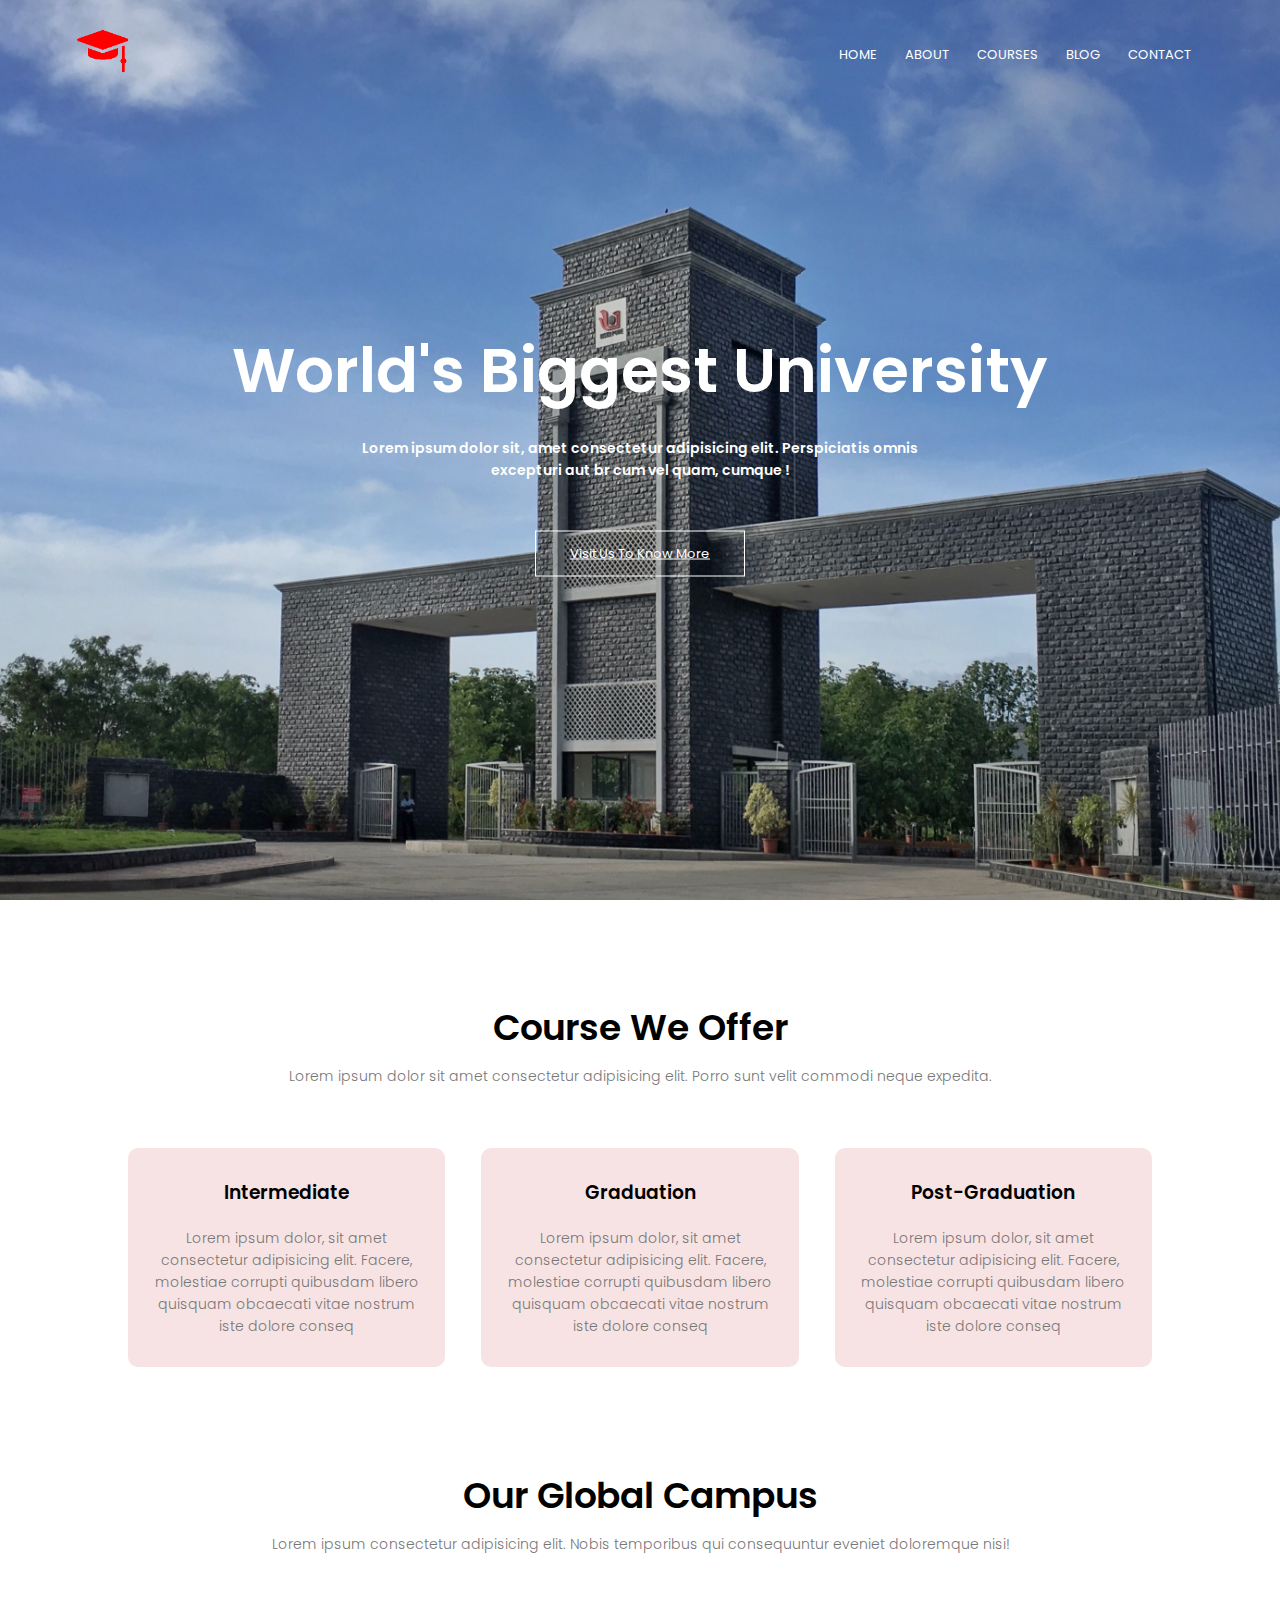
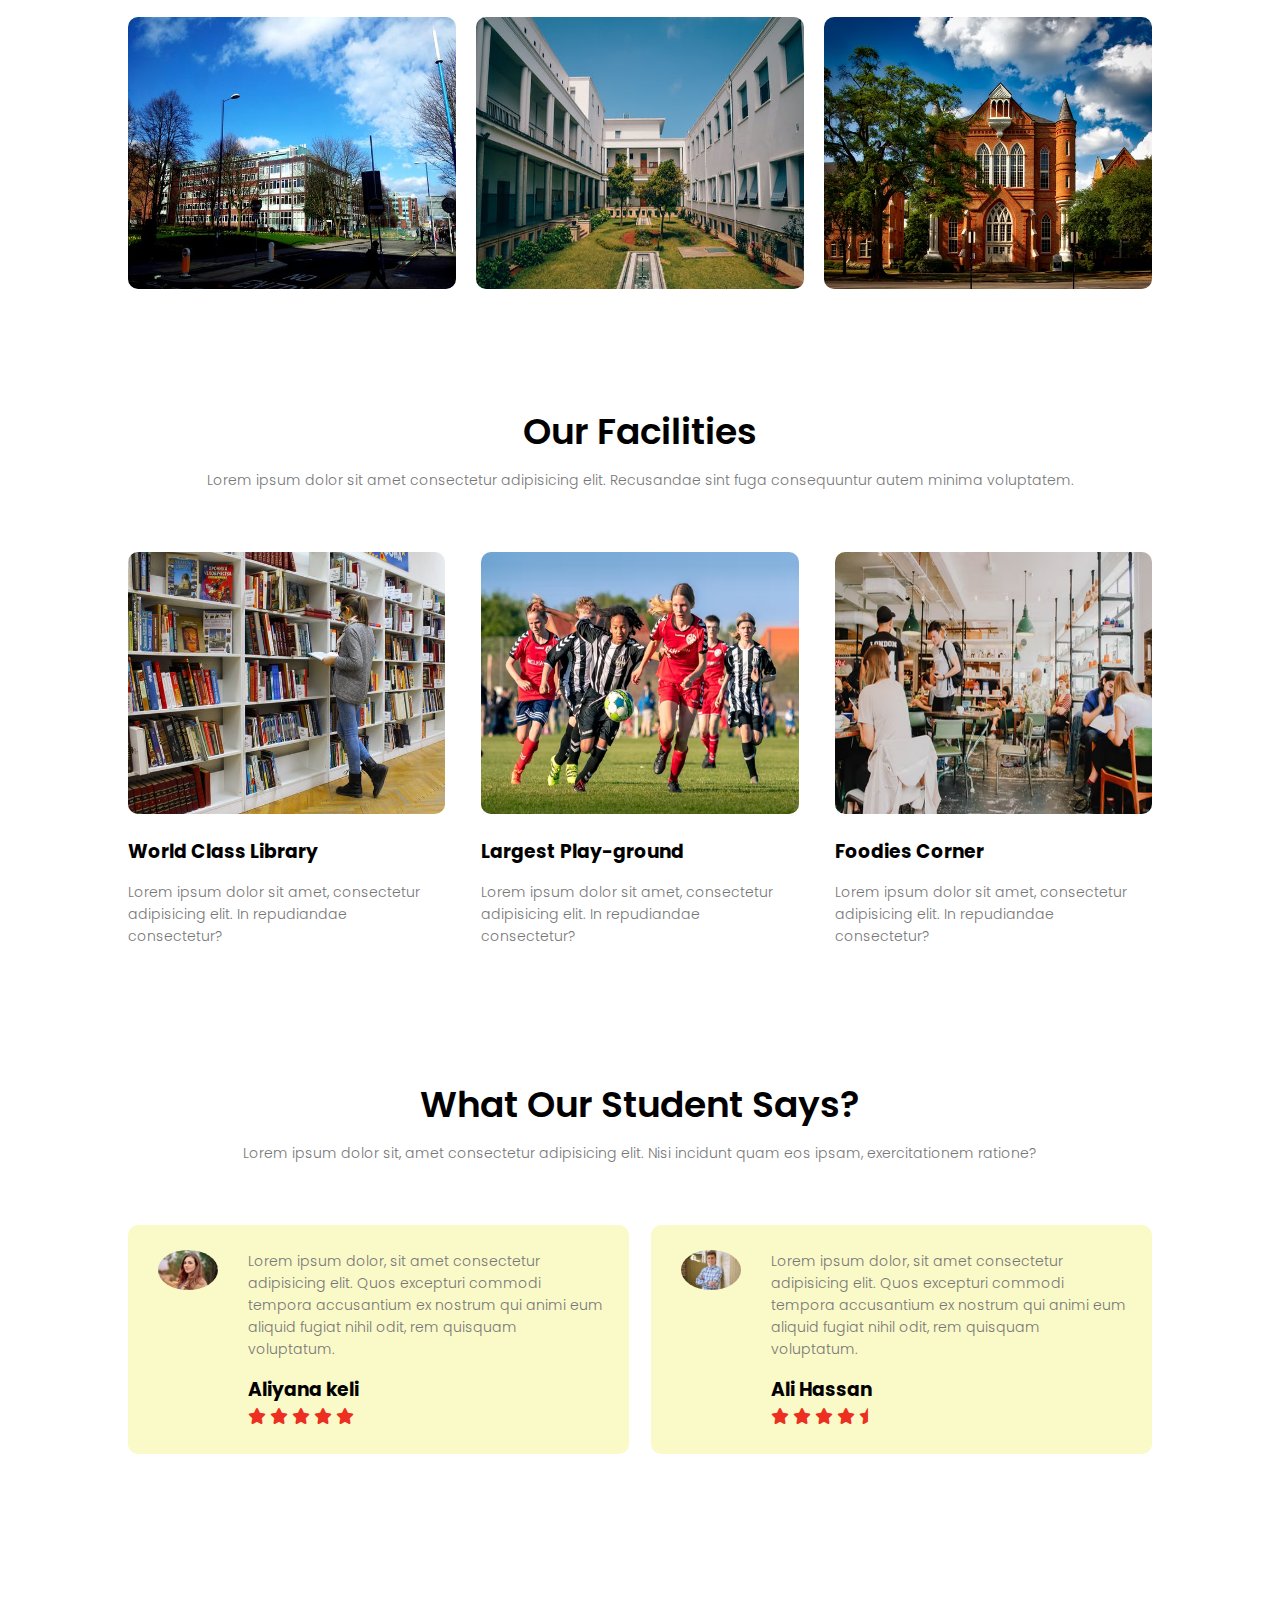
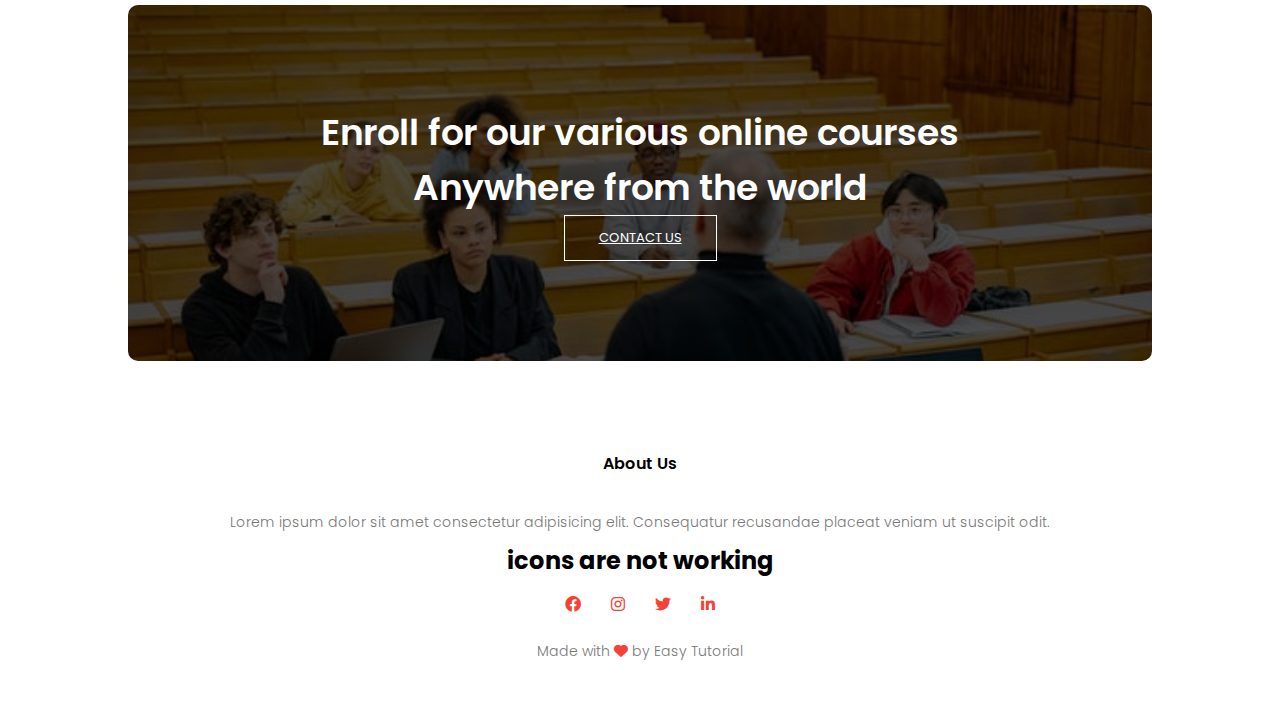
<file: Educational-Institute ( HTML ,CSS )/index.html>
<!DOCTYPE html>
<html lang="en">
<head>
    <meta charset="UTF-8">
    <meta http-equiv="X-UA-Compatible" content="IE=edge">
    <meta name="viewport" content="width=device-width, initial-scale=1.0">
    <title>University</title>

    <!--  custom css file link  -->
    <link rel="stylesheet" href="style.css">

     <!-- font awesome  4 cdn link  -->
     <link rel="stylesheet" href="https://cdnjs.cloudflare.com/ajax/libs/font-awesome/4.7.0/css/font-awesome.min.css">
     <!-- <link rel="stylesheet" href="https://cdn.jsdelivr.net/npm/@fortawesome/fontawesome-free@6.1.1/css/fontawesome.min.css"> -->
     <!-- font awesome  6 cdn link  -->
     <link rel="stylesheet" href="https://cdnjs.cloudflare.com/ajax/libs/font-awesome/6.0.0/css/all.min.css" />

    <!-- Google fonts link -->
    <link rel="preconnect" href="https://fonts.gstatic.com">
    <link href="https://fonts.googleapis.com/css2?family=Poppins:ital,wght@0,200;0,300;0,400;0,600;0,700;1,100&family=Source+Sans+Pro:ital,wght@1,200&display=swap" rel="stylesheet">
    <link rel="preconnect" href="https://fonts.googleapis.com">

</head>
<body>
    <section class="header">
        <nav>
            <a href="index.html">
                <img src="images/logo.png" alt="logo">
            </a>
            <!-- <p>University</p> -->

            <!-- -------- nav bar -------- -->

            <div class="nav-links" id="navlinks">
                <i class=" fa fa-times" onclick="hideMenu()"></i>
                <ul>
                    <li><a href="index.html">HOME</a></li>
                    <li><a href="about.html">ABOUT</a></li>
                    <li><a href="course.html">COURSES</a></li>
                    <li><a href="blog.html">BLOG</a></li>
                    <li><a href="contact.html">CONTACT</a></li>
                </ul>
            </div>
            <i class="fa fa-bars" onclick="showMenu()"></i>
        </nav>


        <div class="text-box">
            <h1>World's Biggest University</h1>
            <p>Lorem ipsum dolor sit, amet consectetur adipisicing elit. Perspiciatis omnis <br> excepturi aut br cum vel quam, cumque !</p>
            <a href="#" class="hero-btn">Visit Us To Know More</a>
        </div>
     </section>

     <!-- ---------------Course--------------- -->
    <section class="course">
        <h1>Course We Offer</h1>
        <p>Lorem ipsum dolor sit amet consectetur adipisicing elit. Porro sunt velit commodi  neque expedita.</p>
        <div class="row">
            <div class="course-col">
                <h3>Intermediate</h3>
                <p>Lorem ipsum dolor, sit amet consectetur adipisicing elit. Facere, molestiae corrupti quibusdam libero quisquam obcaecati vitae nostrum iste dolore conseq</p>
            </div>
            <div class="course-col">
                 <h3>Graduation</h3>
                 <p>Lorem ipsum dolor, sit amet consectetur adipisicing elit. Facere, molestiae corrupti quibusdam libero quisquam obcaecati vitae nostrum iste dolore conseq</p>
            </div>
            <div class="course-col">
                 <h3>Post-Graduation</h3>
                 <p>Lorem ipsum dolor, sit amet consectetur adipisicing elit. Facere, molestiae corrupti quibusdam libero quisquam obcaecati vitae nostrum iste dolore conseq</p>
            </div>
        </div>
    </section>

      <!-- CAMPUS -->
    <section class="campus">
         <h1>Our Global Campus</h1>
         <p>Lorem ipsum  consectetur adipisicing elit. Nobis temporibus qui consequuntur eveniet doloremque nisi!</p>
         <div class="row">
            <div class="campus-col">
                <img src="images/building 4.png" alt="">
                <div class="layer">
                    <h3>LONDON</h3>
                </div>
            </div>
            <div class="campus-col">
                <img src="images/building 5.png" alt="">
                <div class="layer">
                    <h3>NEW YORK</h3>
                </div>
            </div>
            <div class="campus-col">
                <img src="images/building 6.png" alt="">
                <div class="layer">
                    <h3>WASHINGTON</h3>
                </div>
            </div>
         </div>
    </section>

         <!-- ------- Facilities ------ -->
    <section class="facilities">
        <h1>Our Facilities</h1>
        <p>Lorem ipsum dolor sit amet consectetur adipisicing elit. Recusandae sint fuga consequuntur autem minima voluptatem.</p>
        <div class="row">
            <div class="facilities-col">
                <img src="images/library" alt="">
                <h3>World Class Library</h3>
                <p>Lorem ipsum dolor sit amet, consectetur adipisicing elit. In repudiandae consectetur?</p>
            </div>
            <div class="facilities-col">
                <img src="images/Play.png" alt="">
                <h3>Largest Play-ground</h3>
                <p>Lorem ipsum dolor sit amet, consectetur adipisicing elit. In  repudiandae consectetur?</p>
            </div>
            <div class="facilities-col">
                <img src="images/canteen.png" alt="">
                <h3>Foodies Corner</h3>
                <p>Lorem ipsum dolor sit amet, consectetur adipisicing elit. In  repudiandae consectetur?</p>
            </div>
        </div>
    </section>

       <!-- -------- testimonials -------- -->
    <section class="testimonial">
        <h1>What Our Student Says?</h1>
        <p>Lorem ipsum dolor sit, amet consectetur adipisicing elit. Nisi incidunt quam eos ipsam, exercitationem ratione?</p>
        
        <div class="row">
            <div class="testimonial-col">
                <img src="images/user 1.png" alt="">
                <div>
                    <p>Lorem ipsum dolor, sit amet consectetur adipisicing elit. Quos excepturi commodi tempora accusantium ex nostrum qui animi eum aliquid fugiat nihil odit, rem quisquam voluptatum.</p>
                    <h3>Aliyana keli</h3>
                    <i class="fa fa-star"></i>
                    <i class="fa fa-star"></i>
                    <i class="fa fa-star"></i>
                    <i class="fa fa-star"></i>
                    <i class="fa fa-star-o"></i>
                </div>
            </div>
            
            <div class="testimonial-col">
                <img src="images/user 2.png" alt="">
                <div>
                    <p>Lorem ipsum dolor, sit amet consectetur adipisicing elit. Quos excepturi commodi tempora accusantium ex nostrum qui animi eum aliquid fugiat nihil odit, rem quisquam voluptatum.</p>
                    <h3>Ali Hassan</h3>
                    <i class="fa fa-star"></i>
                    <i class="fa fa-star"></i>
                    <i class="fa fa-star"></i>
                    <i class="fa fa-star"></i>
                    <i class="fa fa-star-half-o"></i>
                </div>
            </div>
        </div>
    </section>

        <!-- ------- Call To Action ------ -->
    <section class="cta">
        <h1>Enroll for our various online courses <br> Anywhere from the world</h1>
        <a href="#" class="hero-btn">CONTACT US</a>
    </section>

      <!-- ----- Footer ----   -->
      <section class="footer">
        <h4>About Us</h4>
        <p>Lorem ipsum dolor sit amet consectetur adipisicing elit. Consequatur recusandae placeat veniam ut suscipit odit.</p>
        <div class="icons">
            <h2>icons are not working</h2>
            <!-- only these below 4 are by using font awsome 6 -->
            <i class="fa-brands fa-facebook"></i>
            <i class="fa-brands fa-instagram"></i>
            <i class="fa-brands fa-twitter"></i>
            <i class="fa-brands fa-linkedin-in"></i>
        </div>
        <p>Made with  <i class="fa fa-heart-o"></i>  by Easy Tutorial</p>
    </section>








<!--------------JavaScript for toggle menu ------------------>
     <script>
        var navlinks = document.getElementById("navlinks");

        function showMenu(){
            navlinks.style.right = "0";
        }
        function hideMenu(){
            navlinks.style.right = "-200px";
        }
     </script>
</body>
</html>
</file>
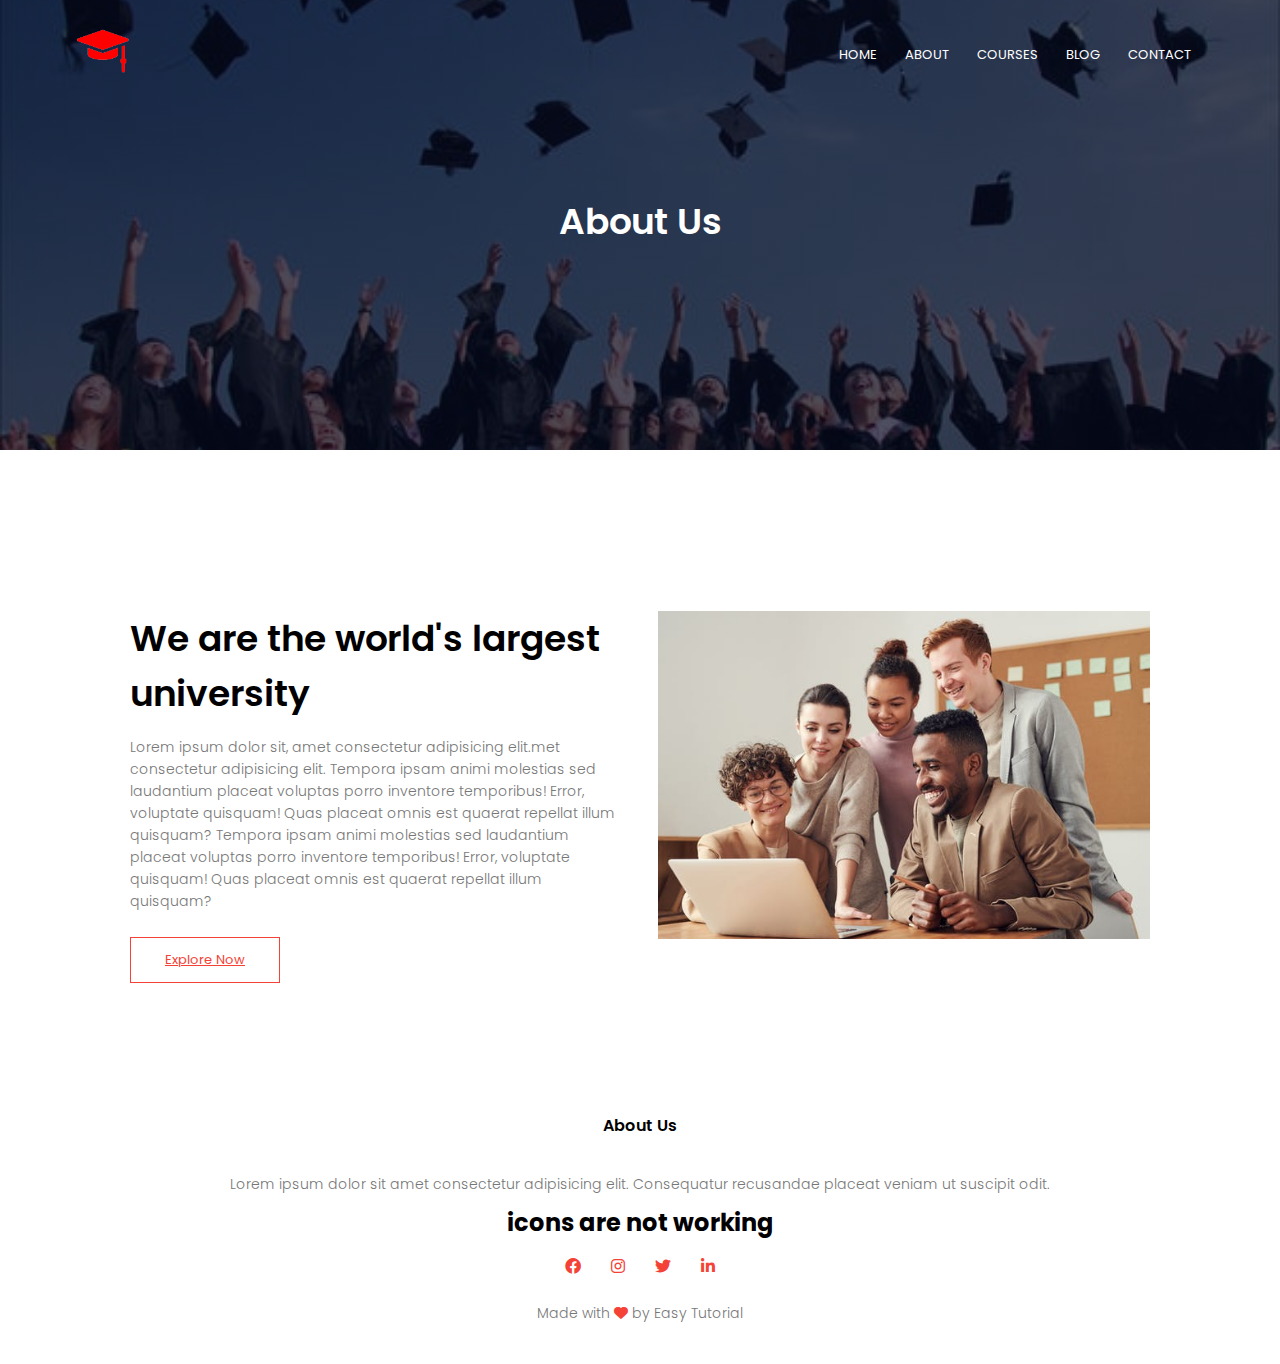
<file: Educational-Institute ( HTML ,CSS )/about.html>
<!DOCTYPE html>
<html lang="en">
<head>
    <meta charset="UTF-8">
    <meta http-equiv="X-UA-Compatible" content="IE=edge">
    <meta name="viewport" content="width=device-width, initial-scale=1.0">
    <title>About</title>
    <!--  custom css file link  -->
    <link rel="stylesheet" href="style.css">

    <!-- font awesome  4 cdn link  -->
    <link rel="stylesheet" href="https://cdnjs.cloudflare.com/ajax/libs/font-awesome/4.7.0/css/font-awesome.min.css">
    <!-- font awesome  6 cdn link  -->
    <link rel="stylesheet" href="https://cdnjs.cloudflare.com/ajax/libs/font-awesome/6.0.0/css/all.min.css" />
    
    <!-- Google fonts link -->
    <link rel="preconnect" href="https://fonts.googleapis.com">
<link rel="preconnect" href="https://fonts.gstatic.com" crossorigin>
<link href="https://fonts.googleapis.com/css2?family=Poppins:ital,wght@0,200;0,300;0,400;0,600;0,700;1,100&family=Source+Sans+Pro:ital,wght@1,200&display=swap" rel="stylesheet">

</head>
<body>
    <section class="sub-header">
        <nav>
            <a href="index.html">
                <img src="images/logo.png" alt="logo">
            </a>
            <!-- <p>University</p> -->

            <!-- -------- nav bar -------- -->

            <div class="nav-links" id="navlinks">
                <i class=" fa fa-times" onclick="hideMenu()"></i>
                <ul>
                    <li><a href="index.html">HOME</a></li>
                    <li><a href="about.html">ABOUT</a></li>
                    <li><a href="course.html">COURSES</a></li>
                    <li><a href="blog.html">BLOG</a></li>
                    <li><a href="contact.html">CONTACT</a></li>
                </ul>
            </div>
            <i class="fa fa-bars"  onclick="showMenu()"></i>
        </nav>
        <h1>About Us</h1>
     </section>
      <!-- ----- About Us ----- -->
     <section class="about-us">
        <div class="row">
            <div class="about-col">
                <h1>We are the world's largest university</h1>
                <p>Lorem ipsum dolor sit, amet consectetur adipisicing elit.met consectetur adipisicing elit. Tempora ipsam animi molestias sed laudantium placeat voluptas porro inventore temporibus! Error, voluptate quisquam! Quas placeat omnis est quaerat repellat illum quisquam? Tempora ipsam animi molestias sed laudantium placeat voluptas porro inventore temporibus! Error, voluptate quisquam! Quas placeat omnis est quaerat repellat illum quisquam?</p>
                <a href="#" class="hero-btn" id="explore-btn">Explore Now</a>
            </div>
            <div class="about-col">
                <img src="images/meeting.jpeg" alt="">
            </div>
        </div>
     </section>
       <!-- ----- Footer ----   -->
     <section class="footer">
        <h4>About Us</h4>
        <p>Lorem ipsum dolor sit amet consectetur adipisicing elit. Consequatur recusandae placeat veniam ut suscipit odit.</p>
        <div class="icons">
            <h2>icons are not working</h2>
            <i class="fa-brands fa-facebook"></i>
            <i class="fa-brands fa-instagram"></i>
            <i class="fa-brands fa-twitter"></i>
            <i class="fa-brands fa-linkedin-in"></i>
        </div>
        <p>Made with  <i class="fa fa-heart-o"></i>  by Easy Tutorial</p>
    </section>


    <!--------- JavaScript for toggle menu ----------->
    <script>
       var navlinks = document.getElementById("navlinks");

       function showMenu(){
           navlinks.style.right = "0";
       }
       function hideMenu(){
           navlinks.style.right = "-200px";
       }
    </script>
</body>
</html>
</file>
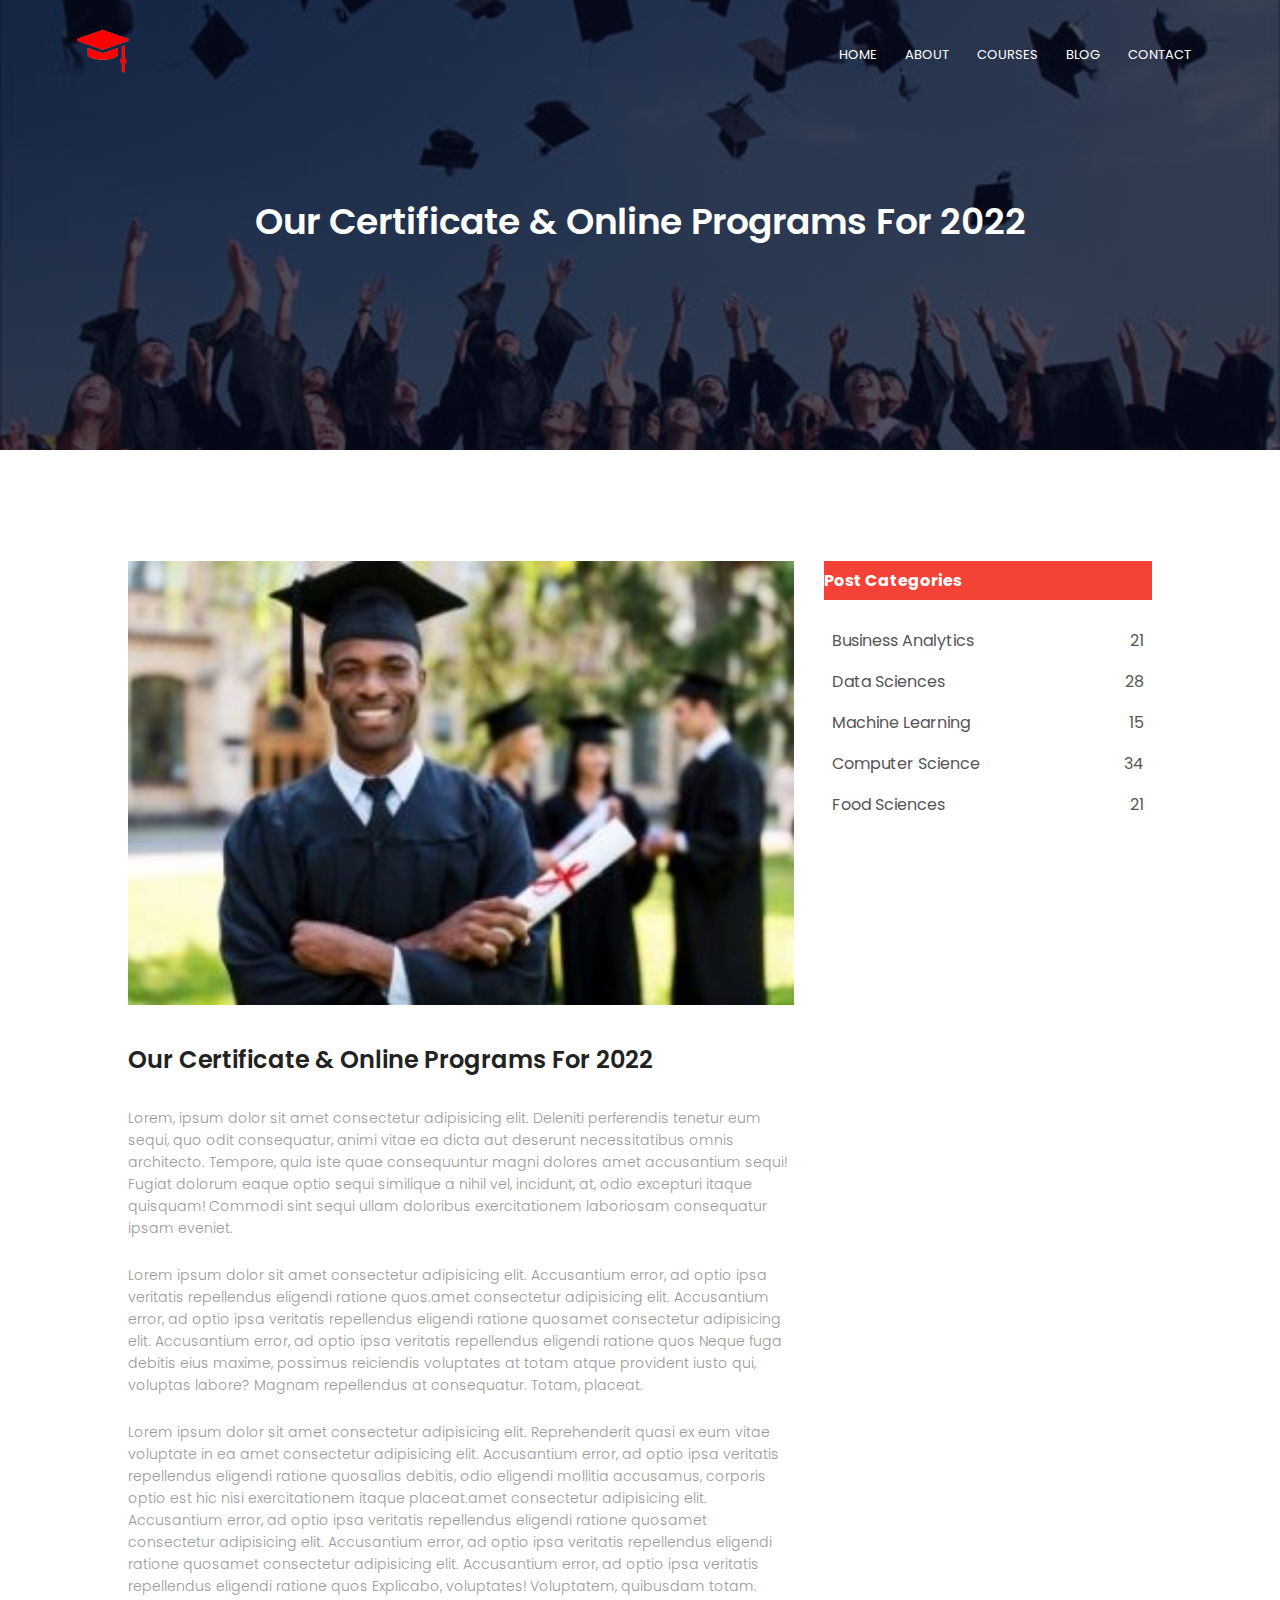
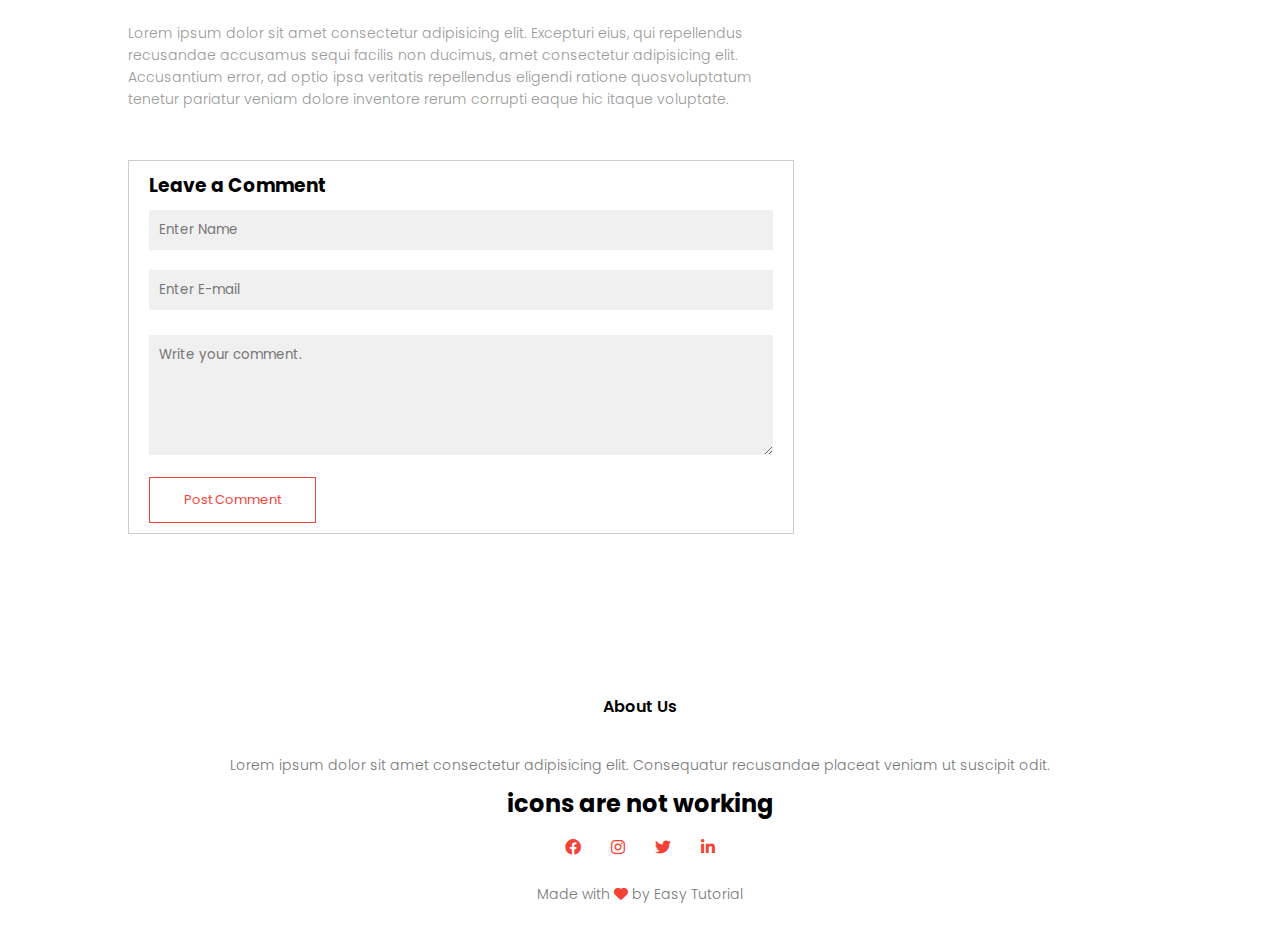
<file: Educational-Institute ( HTML ,CSS )/blog.html>
<!DOCTYPE html>
<html lang="en">
<head>
    <meta charset="UTF-8">
    <meta http-equiv="X-UA-Compatible" content="IE=edge">
    <meta name="viewport" content="width=device-width, initial-scale=1.0">
    <title>Blog</title>
    <!--  custom css file link  -->
    <link rel="stylesheet" href="style.css">

    <!-- font awesome  4 cdn link  -->
    <link rel="stylesheet" href="https://cdnjs.cloudflare.com/ajax/libs/font-awesome/4.7.0/css/font-awesome.min.css">
    <!-- font awesome  6 cdn link  -->
    <link rel="stylesheet" href="https://cdnjs.cloudflare.com/ajax/libs/font-awesome/6.0.0/css/all.min.css" />
    
    <!-- Google fonts link -->
    <link rel="preconnect" href="https://fonts.googleapis.com">
<link rel="preconnect" href="https://fonts.gstatic.com" crossorigin>
<link href="https://fonts.googleapis.com/css2?family=Poppins:ital,wght@0,200;0,300;0,400;0,600;0,700;1,100&family=Source+Sans+Pro:ital,wght@1,200&display=swap" rel="stylesheet">

</head>
<body>
    <section class="sub-header">
        <nav>
            <a href="index.html">
                <img src="images/logo.png" alt="logo">
            </a>
            <!-- <p>University</p> -->

            <!-- -------- nav bar -------- -->

            <div class="nav-links" id="navlinks">
                <i class=" fa fa-times" onclick="hideMenu()"></i>
                <ul>
                    <li><a href="index.html">HOME</a></li>
                    <li><a href="about.html">ABOUT</a></li>
                    <li><a href="course.html">COURSES</a></li>
                    <li><a href="blog.html">BLOG</a></li>
                    <li><a href="contact.html">CONTACT</a></li>
                </ul>
            </div>
            <i class="fa fa-bars"  onclick="showMenu()"></i>
        </nav>
        <h1>Our Certificate & Online Programs For 2022</h1>
     </section>
       <!-- ------ Blog page content ------ -->
       <section class="blog-content">
        <div class="row">
            <div class="blog-left">
                <img src="images/student.png" alt="">
                <h2>Our Certificate & Online Programs For 2022</h2>
                <p>Lorem, ipsum dolor sit amet consectetur adipisicing elit. Deleniti perferendis tenetur eum sequi, quo odit consequatur, animi vitae ea dicta aut deserunt necessitatibus omnis architecto. Tempore, quia iste quae consequuntur magni dolores amet accusantium sequi! Fugiat dolorum eaque optio sequi similique a nihil vel, incidunt, at, odio excepturi itaque quisquam! Commodi sint sequi ullam doloribus exercitationem laboriosam consequatur ipsam eveniet.</p>
                <br>
                <p>Lorem ipsum dolor sit amet consectetur adipisicing elit. Accusantium error, ad optio ipsa veritatis repellendus eligendi ratione quos.amet consectetur adipisicing elit. Accusantium error, ad optio ipsa veritatis repellendus eligendi ratione quosamet consectetur adipisicing elit. Accusantium error, ad optio ipsa veritatis repellendus eligendi ratione quos Neque fuga debitis eius maxime, possimus reiciendis voluptates at totam atque provident iusto qui, voluptas labore? Magnam repellendus at consequatur. Totam, placeat.</p>
                <br>
                <p>Lorem ipsum dolor sit amet consectetur adipisicing elit. Reprehenderit quasi ex eum vitae voluptate in ea  amet consectetur adipisicing elit. Accusantium error, ad optio ipsa veritatis repellendus eligendi ratione quosalias debitis, odio eligendi mollitia accusamus, corporis optio est hic nisi exercitationem itaque placeat.amet consectetur adipisicing elit. Accusantium error, ad optio ipsa veritatis repellendus eligendi ratione quosamet consectetur adipisicing elit. Accusantium error, ad optio ipsa veritatis repellendus eligendi ratione quosamet consectetur adipisicing elit. Accusantium error, ad optio ipsa veritatis repellendus eligendi ratione quos Explicabo, voluptates! Voluptatem, quibusdam totam.</p>
                <br>
                <p>Lorem ipsum dolor sit amet consectetur adipisicing elit. Excepturi eius, qui repellendus recusandae accusamus sequi facilis non ducimus, amet consectetur adipisicing elit. Accusantium error, ad optio ipsa veritatis repellendus eligendi ratione quosvoluptatum tenetur pariatur veniam dolore inventore rerum corrupti eaque hic itaque voluptate.</p>



                <div class="comment-box">
                    <h3>Leave a Comment</h3>
                    <form class="comment-form">
                        <input type="text" placeholder="Enter Name">
                        <input type="text" placeholder="Enter E-mail">
                        <textarea  rows="5" placeholder="Write your comment."></textarea>
                        <button class="hero-btn" id="explore-btn">Post Comment</button>
                    </form>
                </div>
            </div>
            <div class="blog-right">
                <h3>Post Categories</h3>
                <div>
                    <span>Business Analytics</span>
                    <span>21</span>
                </div>
                <div>
                    <span>Data Sciences</span>
                    <span>28</span>
                </div>
                <div>
                    <span>Machine Learning</span>
                    <span>15</span>
                </div>
                <div>
                    <span>Computer Science</span>
                    <span>34</span>
                </div>
                <div>
                    <span>Food Sciences</span>
                    <span>21</span>
                </div>
            </div>
        </div>
       </section>

    
       <!-- ----- Footer ----   -->
     <section class="footer">
        <h4>About Us</h4>
        <p>Lorem ipsum dolor sit amet consectetur adipisicing elit. Consequatur recusandae placeat veniam ut suscipit odit.</p>
        <div class="icons">
            <h2>icons are not working</h2>
            <i class="fa-brands fa-facebook"></i>
            <i class="fa-brands fa-instagram"></i>
            <i class="fa-brands fa-twitter"></i>
            <i class="fa-brands fa-linkedin-in"></i>
        </div>
        <p>Made with  <i class="fa fa-heart-o"></i>  by Easy Tutorial</p>
    </section>


    <!--------- JavaScript for toggle menu ----------->
    <script>
       var navlinks = document.getElementById("navlinks");

       function showMenu(){
           navlinks.style.right = "0";
       }
       function hideMenu(){
           navlinks.style.right = "-200px";
       }
    </script>
</body>
</html>
</file>
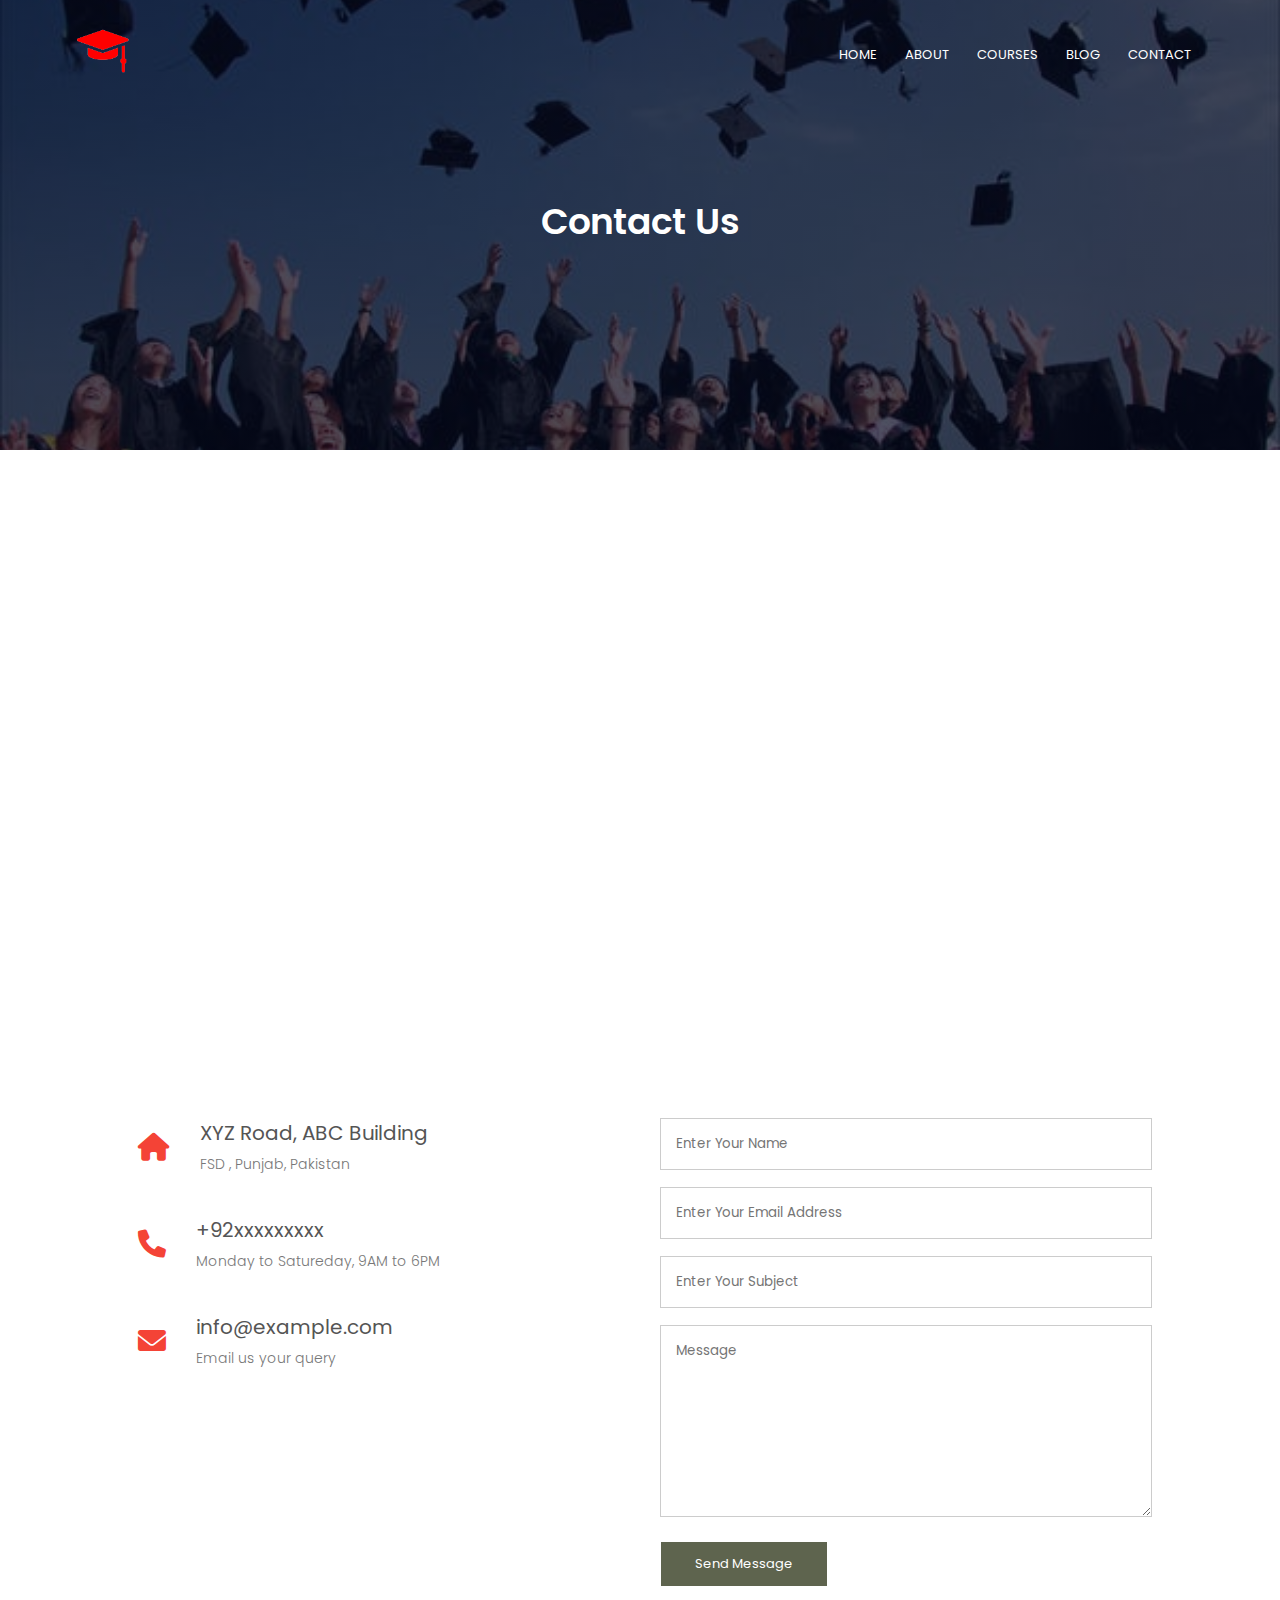
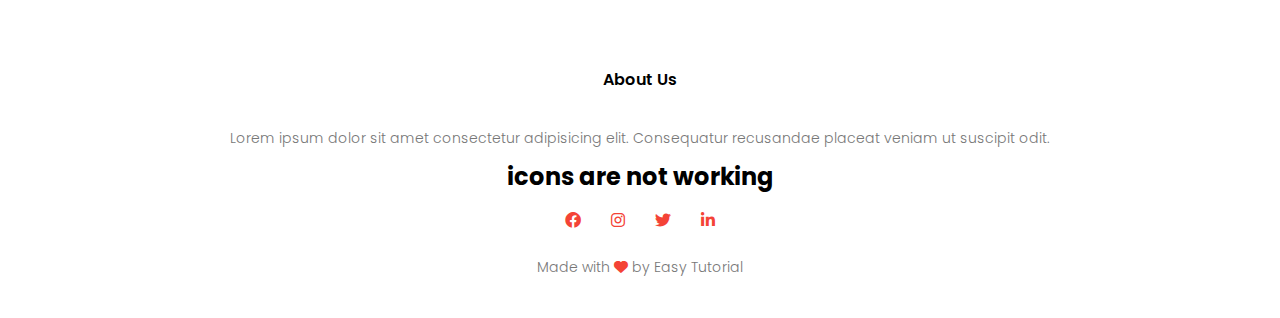
<file: Educational-Institute ( HTML ,CSS )/contact.html>
<!DOCTYPE html>
<html lang="en">
<head>
    <meta charset="UTF-8">
    <meta http-equiv="X-UA-Compatible" content="IE=edge">
    <meta name="viewport" content="width=device-width, initial-scale=1.0">
    <title>Contact Us</title>
    <!--  custom css file link  -->
    <link rel="stylesheet" href="style.css">

    <!-- font awesome  4 cdn link  -->
    <link rel="stylesheet" href="https://cdnjs.cloudflare.com/ajax/libs/font-awesome/4.7.0/css/font-awesome.min.css">
    <!-- font awesome  6 cdn link  -->
    <link rel="stylesheet" href="https://cdnjs.cloudflare.com/ajax/libs/font-awesome/6.0.0/css/all.min.css" />
    
    <!-- Google fonts link -->
    <link rel="preconnect" href="https://fonts.googleapis.com">
<link rel="preconnect" href="https://fonts.gstatic.com" crossorigin>
<link href="https://fonts.googleapis.com/css2?family=Poppins:ital,wght@0,200;0,300;0,400;0,600;0,700;1,100&family=Source+Sans+Pro:ital,wght@1,200&display=swap" rel="stylesheet">

</head>
<body>
    <section class="sub-header">
        <nav>
            <a href="index.html">
                <img src="images/logo.png" alt="logo">
            </a>
            <!-- <p>University</p> -->

            <!-- -------- nav bar -------- -->

            <div class="nav-links" id="navlinks">
                <i class=" fa fa-times" onclick="hideMenu()"></i>
                <ul>
                    <li><a href="index.html">HOME</a></li>
                    <li><a href="about.html">ABOUT</a></li>
                    <li><a href="course.html">COURSES</a></li>
                    <li><a href="blog.html">BLOG</a></li>
                    <li><a href="contact.html">CONTACT</a></li>
                </ul>
            </div>
            <i class="fa fa-bars"  onclick="showMenu()"></i>
        </nav>
        <h1>Contact Us</h1>
     </section>
      <!-- ----- Contact Us ----- -->
     <section class="location">
        <iframe src="https://www.google.com/maps/embed?pb=!1m10!1m8!1m3!1d108951.74225543767!2d73.07264!3d31.4212352!3m2!1i1024!2i768!4f13.1!5e0!3m2!1sen!2s!4v1657224978070!5m2!1sen!2s" width="600" height="450" style="border:0;" allowfullscreen="" loading="lazy" referrerpolicy="no-referrer-when-downgrade"></iframe>
     </section>
     
     <section class="contact-us">
         <div class="row">
             <div class="contact-col">
                 <div>
                    <i class="fa fa-home"></i>
                    <span>
                        <h5>XYZ Road, ABC Building</h5>
                        <p>FSD , Punjab, Pakistan </p>
                    </span>
                </div>

                 <div>
                    <i class="fa fa-phone"></i>
                    <span>
                        <h5>+92xxxxxxxxx</h5>
                        <p>Monday to Satureday, 9AM to 6PM</p>
                    </span>
                </div>

                 <div>
                    <i class="fa fa-envelope-o"></i>
                    <span>
                        <h5>info@example.com</h5>
                        <p>Email us your query</p>
                    </span>
                </div>
            </div>

            <div class="contact-col">
                <form action="">
                    <input type="text" placeholder="Enter Your Name" required>
                    <input type="text" placeholder="Enter Your Email Address" required>
                    <input type="text" placeholder="Enter Your Subject" required>
                    <textarea rows="8" placeholder="Message" required></textarea>
                    <button class="hero-btn">Send Message</button>
                </form>
            </div>
        </div>
     </section>
       <!-- ----- Footer ----   -->
     <section class="footer">
        <h4>About Us</h4>
        <p>Lorem ipsum dolor sit amet consectetur adipisicing elit. Consequatur recusandae placeat veniam ut suscipit odit.</p>
        <div class="icons">
            <h2>icons are not working</h2>
            <i class="fa-brands fa-facebook"></i>
            <i class="fa-brands fa-instagram"></i>
            <i class="fa-brands fa-twitter"></i>
            <i class="fa-brands fa-linkedin-in"></i>
        </div>
        <p>Made with  <i class="fa fa-heart-o"></i>  by Easy Tutorial</p>
    </section>


    <!--------- JavaScript for toggle menu ----------->
    <script>
       var navlinks = document.getElementById("navlinks");

       function showMenu(){
           navlinks.style.right = "0";
       }
       function hideMenu(){
           navlinks.style.right = "-200px";
       }
    </script>
</body>
</html>
</file>
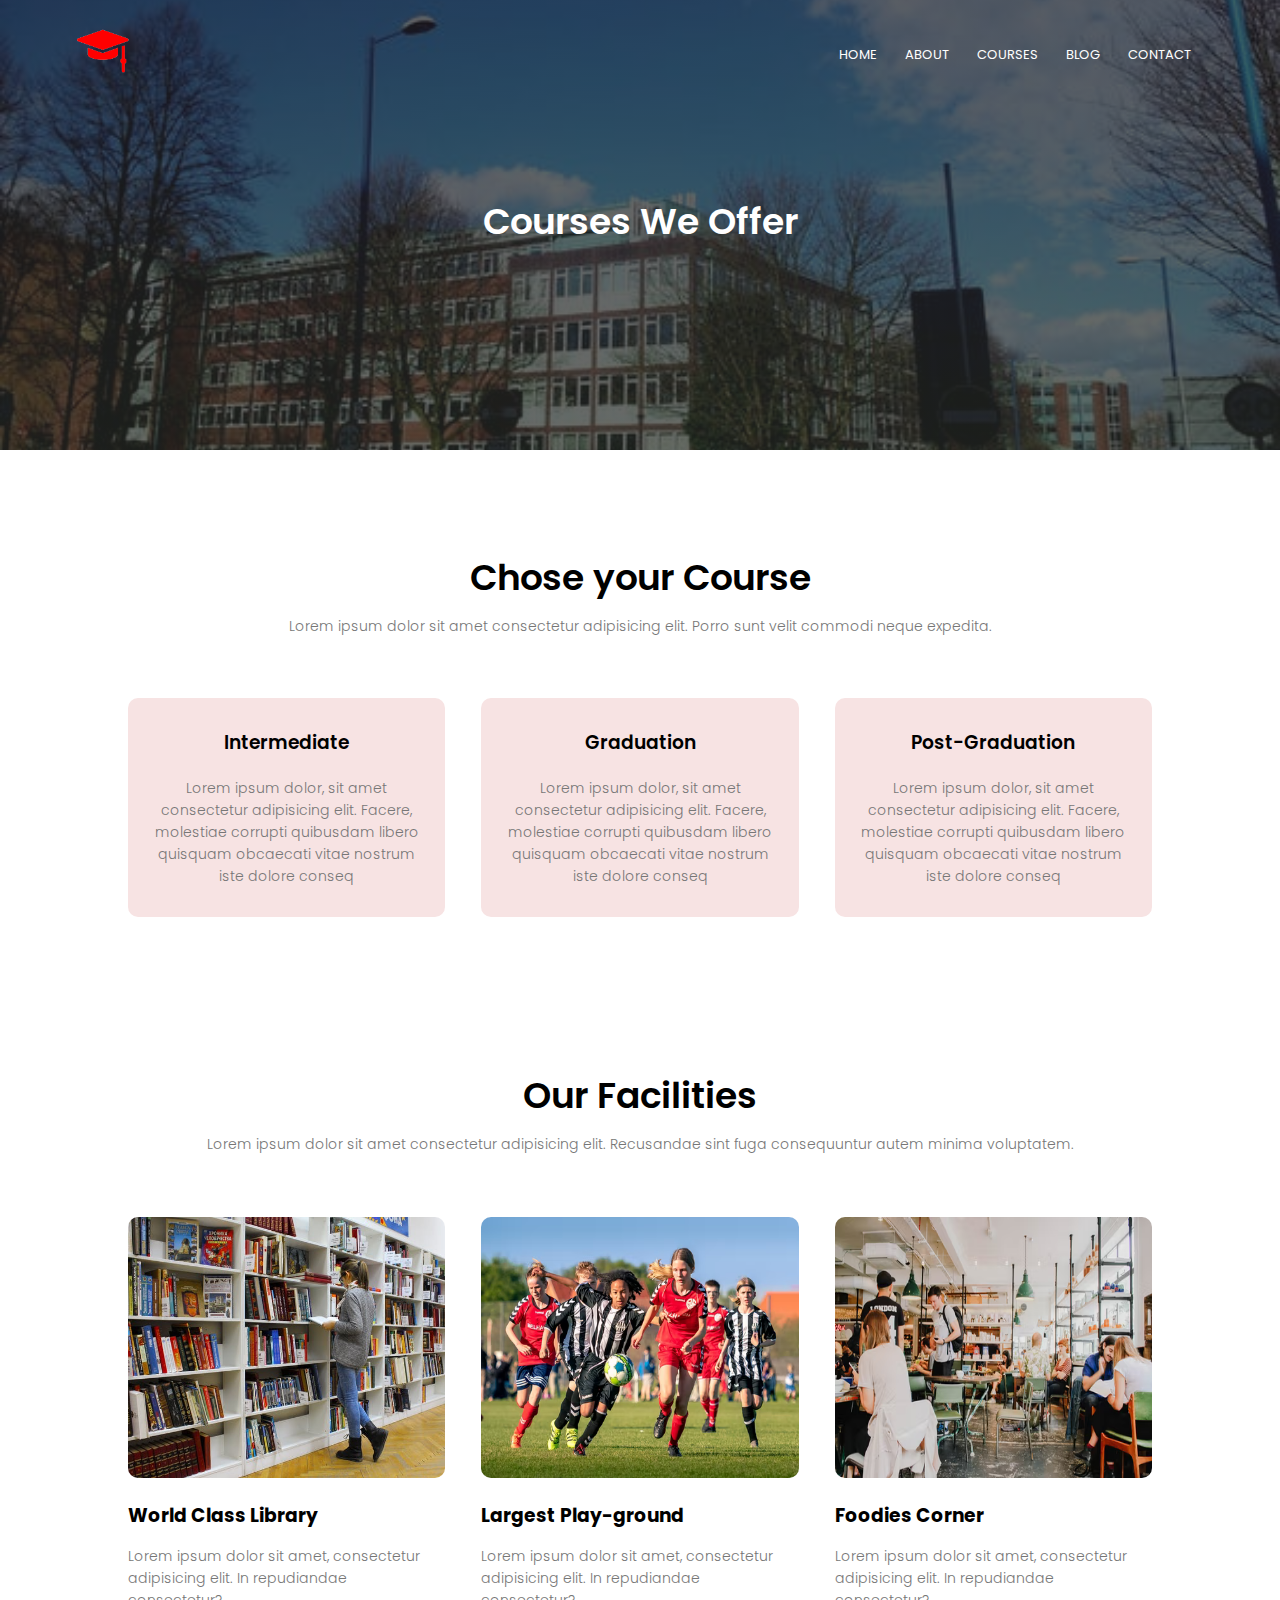
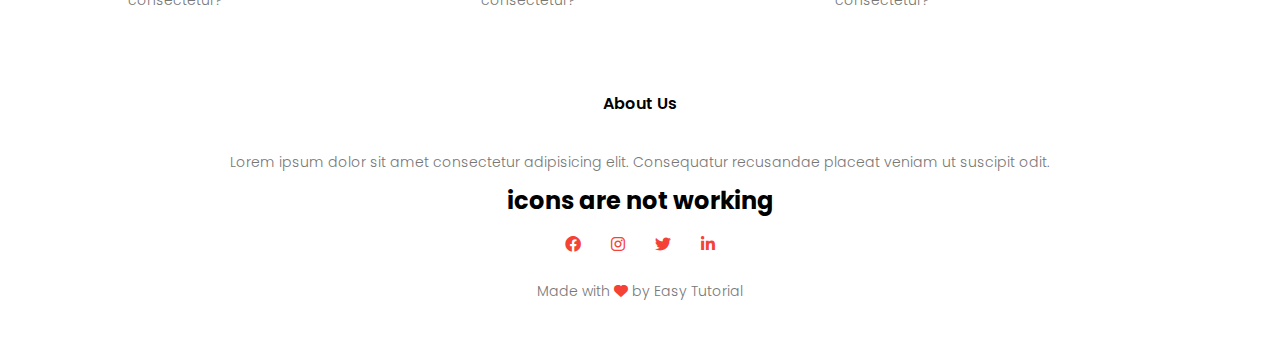
<file: Educational-Institute ( HTML ,CSS )/course.html>
<!DOCTYPE html>
<html lang="en">
<head>
    <meta charset="UTF-8">
    <meta http-equiv="X-UA-Compatible" content="IE=edge">
    <meta name="viewport" content="width=device-width, initial-scale=1.0">
    <title>Courses</title>
    <!--  custom css file link  -->
    <link rel="stylesheet" href="style.css">

    <!-- font awesome  4 cdn link  -->
    <link rel="stylesheet" href="https://cdnjs.cloudflare.com/ajax/libs/font-awesome/4.7.0/css/font-awesome.min.css">
    <!-- font awesome  6 cdn link  -->
    <link rel="stylesheet" href="https://cdnjs.cloudflare.com/ajax/libs/font-awesome/6.0.0/css/all.min.css" />
    
    <!-- Google fonts link -->
    <link rel="preconnect" href="https://fonts.googleapis.com">
<link rel="preconnect" href="https://fonts.gstatic.com" crossorigin>
<link href="https://fonts.googleapis.com/css2?family=Poppins:ital,wght@0,200;0,300;0,400;0,600;0,700;1,100&family=Source+Sans+Pro:ital,wght@1,200&display=swap" rel="stylesheet">

</head>
<body>
    <section class="sub-header" id="course-baner">
        <nav>
            <a href="index.html">
                <img src="images/logo.png" alt="logo">
            </a>
            <!-- <p>University</p> -->

            <!-- -------- nav bar -------- -->

            <div class="nav-links" id="navlinks">
                <i class=" fa fa-times" onclick="hideMenu()"></i>
                <ul>
                    <li><a href="index.html">HOME</a></li>
                    <li><a href="about.html">ABOUT</a></li>
                    <li><a href="course.html">COURSES</a></li>
                    <li><a href="blog.html">BLOG</a></li>
                    <li><a href="contact.html">CONTACT</a></li>
                </ul>
            </div>
            <i class="fa fa-bars"  onclick="showMenu()"></i>
        </nav>
        <h1>Courses We Offer</h1>
     </section>
       <!-- ------ Courses page content ------ -->

       <section class="course">
        <h1>Chose your Course</h1>
        <p>Lorem ipsum dolor sit amet consectetur adipisicing elit. Porro sunt velit commodi  neque expedita.</p>
        <div class="row">
            <div class="course-col">
                <h3>Intermediate</h3>
                <p>Lorem ipsum dolor, sit amet consectetur adipisicing elit. Facere, molestiae corrupti quibusdam libero quisquam obcaecati vitae nostrum iste dolore conseq</p>
            </div>
            <div class="course-col">
                 <h3>Graduation</h3>
                 <p>Lorem ipsum dolor, sit amet consectetur adipisicing elit. Facere, molestiae corrupti quibusdam libero quisquam obcaecati vitae nostrum iste dolore conseq</p>
            </div>
            <div class="course-col">
                 <h3>Post-Graduation</h3>
                 <p>Lorem ipsum dolor, sit amet consectetur adipisicing elit. Facere, molestiae corrupti quibusdam libero quisquam obcaecati vitae nostrum iste dolore conseq</p>
            </div>
        </div>
    </section>
    
         <!-- ------- Facilities ------ -->
         <section class="facilities">
            <h1>Our Facilities</h1>
            <p>Lorem ipsum dolor sit amet consectetur adipisicing elit. Recusandae sint fuga consequuntur autem minima voluptatem.</p>
            <div class="row">
                <div class="facilities-col">
                    <img src="images/library" alt="">
                    <h3>World Class Library</h3>
                    <p>Lorem ipsum dolor sit amet, consectetur adipisicing elit. In repudiandae consectetur?</p>
                </div>
                <div class="facilities-col">
                    <img src="images/Play.png" alt="">
                    <h3>Largest Play-ground</h3>
                    <p>Lorem ipsum dolor sit amet, consectetur adipisicing elit. In  repudiandae consectetur?</p>
                </div>
                <div class="facilities-col">
                    <img src="images/canteen.png" alt="">
                    <h3>Foodies Corner</h3>
                    <p>Lorem ipsum dolor sit amet, consectetur adipisicing elit. In  repudiandae consectetur?</p>
                </div>
            </div>
        </section>
       <!-- ----- Footer ----   -->
     <section class="footer">
        <h4>About Us</h4>
        <p>Lorem ipsum dolor sit amet consectetur adipisicing elit. Consequatur recusandae placeat veniam ut suscipit odit.</p>
        <div class="icons">
            <h2>icons are not working</h2>
            <i class="fa-brands fa-facebook"></i>
            <i class="fa-brands fa-instagram"></i>
            <i class="fa-brands fa-twitter"></i>
            <i class="fa-brands fa-linkedin-in"></i>
        </div>
        <p>Made with  <i class="fa fa-heart-o"></i>  by Easy Tutorial</p>
    </section>


    <!--------- JavaScript for toggle menu ----------->
    <script>
       var navlinks = document.getElementById("navlinks");

       function showMenu(){
           navlinks.style.right = "0";
       }
       function hideMenu(){
           navlinks.style.right = "-200px";
       }
    </script>
</body>
</html>
</file>
<file: Educational-Institute ( HTML ,CSS )/style.css>
*{
    margin: 0;
    padding: 0;
    font-family: 'Poppins', sans-serif;
}

.header{
    min-height: 100vh;
    width: 100%;
    background-image: url(images/baner.jpg);
    /* for dull page
    background-image: linear-gradient(rgba(4,9,30,0.7) , rgba(4,9,30,0.7)) , url(images/baner.jpg);   */
    /* background-image:  linear-gradient(rgba(4,9,30,0.7) ,rgba( 30,9,4,0.7)), url(images/baner.jpg); */
    background-position: center;      /* to bring image in center */
    background-size: cover;        
    position: relative;
}
.header p{
    color:#fff;
    font-size: 25px;
    font-weight: 550;
    text-align: center;
    margin-left: 0;
}


/* *********************** */
nav{
    display: flex;
    padding: 2% 6%;
    align-items: center;
    justify-content: space-between;
}

nav img{
    width: 150px;
}
.nav-links{
    flex: 1;
    text-align: right;
}
.nav-links ul li{
    list-style: none;
    display: inline-block;   /* bring in horzontal line*/
    padding: 8px 12px;
    position: relative;
}

.nav-links ul li a{
    color: #fff;
    text-decoration: none;
    font-size: 13px;
}
.nav-links ul li::after{
    content: " ";
    width: 0 ;       /* to remove underlines*/
    height: 2px;
    background: #f44336;
    display: block;
    margin: auto;
    transition: 0.5s;
}
.nav-links ul li:hover::after{
    width: 100%;

}
nav .fa{
    display: none;       /* v.v.imp for responsiveness here*/
}


.text-box{
    width: 80%;
    color: #fff;
    position: absolute;
    top: 50%;
    left: 50%;
    transform: translate(-50%,-50%);
    text-align: center;
}
.text-box h1{
    font-size: 62px;
}
.text-box p{
    font-size: 14px;
    margin: 10px 0 40px;
}

.hero-btn{
    display: inline-block;
    direction: none;
    color: #fff;
    border: 1px solid #fff;
    padding: 12px 34px;
    font-size: 13px;
    background: transparent;
    position: relative;
    cursor: pointer; 
}
.hero-btn:hover{
    border: 1px solid #f44336;
    background: #f44336;
    transition: 1s;
}


/* *************  COURSE  ************** */

.course{
    width: 80%;
    margin: auto;
    text-align: center;
    padding-top: 100px;
}
h1{
    font-size: 36px;
    font-weight: 600;
}
p{
    color: #777;
    font-size: 14px;
    font-weight: 300;
    line-height: 22px;
    padding: 10px;
}

.row{
    margin-top: 5%;
    display: flex;
    /* flex-wrap: wrap; */
    justify-content: space-between;
}
.course-col{
    flex-basis: 31%;
    position: relative;
    background: #f7e3e3;
    border-radius: 10px;
    margin-bottom: 5%;
    padding: 20px 12px;
    box-sizing: border-box;
    transition: 0.2s;
}
.course-col h3{
    text-align: center;
    font-weight: 600;
    margin: 10px 0;
}
.course-col:hover{
    box-shadow: 0 0 20px 0 rgba(0, 0, 0,0.2);
}

/* **************** CAMPUS *********** */
.campus{
    width: 80%;
    margin: auto;
    text-align: center;
    padding-top: 50px;
}
.campus-col{
    flex-basis: 32%;
    position: relative;
    border-radius: 10px;
    margin-bottom:15px;
    overflow: hidden;
}
.campus-col img{
    width: 100%;
    height: 100%;
    display:inline-block;   /* make edges round*/
}
.layer{
    background: transparent;
    height: 100%;
    width: 100%;
    position: absolute;
    top: 0;
    left: 0;
    transition: 0.5s;
}
.layer:hover{
    background: rgba(226, 0, 0,0.5);
}
.layer h3{
    width: 100%;
    font-weight: 500;
    color: #fff;
    font-size: 26px;
    bottom: 0;
    /* left: 50%; */
    position: absolute;
    /* transform: rotateX(-50%); */
    opacity: 0;
    transition: 0.5s;
}
.layer:hover h3{
    bottom: 49%;
    opacity: 1;
}
/* -------- Facilities ------- */
.facilities{
    width: 80%;
    margin: auto;
    text-align: center;
    padding-top: 100px;
}
.facilities-col{
    flex-basis: 31%;         /* for box sizing */
    border-radius: 10px;
    margin-bottom: 5%;
    text-align: left;
    /* gap: 1.5rem;
    justify-content: space-between; */
}
.facilities-col img{
    width: 100%;
    height: 70%;
    border-radius: 10px;
}
.facilities-col p{
    padding: 0;
}
.facilities-col h3{
    margin-top: 16px;
    margin-bottom: 15px;
    text-align: left;
}
/* -------- testimonials -------- */
.testimonial{
    width: 80%;
    margin: auto;
    padding-top: 100px;
    text-align: center;
}
.testimonial-col{
    flex-basis: 44%;
    border-radius: 10px;
    margin-bottom: 5%;
    text-align: left;
    background: #faf9c8;
    padding: 25px;
    cursor: pointer;
    display: flex;
}
.testimonial-col img{
    height: 40px;
    margin-left: 5px;
    margin-right: 30px;
    border-radius: 50%;  /*  for circular image*/
}
.testimonial-col p{
    padding: 0;
}
.testimonial-col h3{
    margin-top: 15px;
    text-align: left;
}
.testimonial-col .fa{
    color: #ec2f21;
}

 /* ------- Call To Action ------  */
 .cta{
    margin: 100px auto;
    width: 80%;
    background-image: linear-gradient(rgba(0,0,0,0.7), rgba(0,0,0,0.7))  , url("images/cta.jpeg");
    background-position: center;
    background-size: cover;
    border-radius: 10px;
    text-align: center;
     padding: 100px 0;   /*to display full image*/
 }
 .cta{
     color: #fff;
    margin-bottom: 40px;
    /* padding: 0; */
}

/* --------- footer -------- */
.footer{
    width: 100%;
    text-align: center;
    padding: 30px 0;
}
 .footer h4{
    margin-bottom: 25px;
    margin-top: 20px;
    font-weight: 600;
 }
 .icons .fa-brands{
    color: #f44336;
    margin: 0 13px;
    cursor: pointer;
    padding: 18px 0;
}
.footer .fa{
    color: #f44336;
}










/******* For Responsiveness  **********/
/******* Header Section  **********/
@media(max-width: 700px) {
    .text-box h1{  font-size: 20px;}
    .nav-links ul li{ display: block;}     /* to align nav vertical in small screen */
    .nav-links{
        position: fixed;
        background: rgb(207, 149, 42);
        height: 100vh;
        width: 200px;
        top: 0;
        right: -200px;
        text-align: left;
        z-index: 2;
        transition: 1s;
    }
    
    nav .fa{
        display: block;
        color: #fff;
        margin: 10px;
        font-size: 22px;
        cursor: pointer;
    }
    
    .nav-links ul{
        padding: 30px;
    }
}


/******* Course Section  **********/
@media(max-width: 700px){
    .row{
        flex-direction: column;      /* course box align vertical in short screen*/
    }
}

/* -------- testimonials -------- */
@media(max-width: 700px){
    .testimonial-col img{
        margin-left: 0px;
        margin-right: 15px;
    } 
}

/* ------- Call To Action ------  */
@media(max-width: 700px){
    .cta h1{
        font-size: 24px;
    }
}



/* -------- ABOUT PAGE ------ */

.sub-header{
    height: 50vh;
    width: 100%;
    background-image: linear-gradient(rgba(4,9,30,0.7),rgba(4,9,30,0.7))  , url("images/about-bg.jpeg");
    background-position: center;
    background-size: cover;
    text-align: center;
    color: #fff;
}
.sub-header h1{
    margin-top: 85px;
}                                                                                             
.about-us{
    width: 80%;
    margin: auto;
    padding-top: 80px;
    padding-bottom: 50px;
}
.about-col{
    flex-basis: 48%;
    padding: 30px 2px;
}
.about-col img{
    width: 100%;
}
.about-col h1{
    padding-top: 0;
}
.about-col p{
    padding: 15px 0 25px;
}
#explore-btn{
    border: 1px solid #f44336;
    background: transparent;
    color: #f44336;
}
#explore-btn:hover{
    color: #fff;
    background: #f44336;
}

/* --------- Courses page ------ */
#course-baner{
    background-image: linear-gradient(rgba(33, 30, 34, 0.7), rgba(39, 43, 39, 0.7))  , url("images/building\ 4.png");
    /* background-image: linear-gradient(rgba(0,0,0,0.7), rgba(0,0,0,0.7))  , url("images/building\ 4.png"); */
    background-position: center;      /* to bring image in center */
    background-size: cover;        
    position: relative;
    /* min-height: 50vh; */
    width: 100%;
}
/* --------- Blog page ------ */
.blog-content{
    width: 80%;
    margin: auto;
    padding: 60px 0;
}
.blog-left{
    flex-basis: 65%;
}
.blog-left img{
    width: 100%;
}
.blog-left h2{
    color: #222;
    font-weight: 600;
    margin: 30px 0;
}
.blog-left p{
    color: #999;
    padding: 0;
}
.blog-right{
    flex-basis: 32%;
}
.blog-right h3{
    background: #f44336;
    color: #fff;
    padding: 7px 0;
    font-size: 16px;
    margin-bottom: 20px;
}
.blog-right div{
    display: flex;
    align-items: center;
    justify-content: space-between;
    color: #555;
    padding: 8px;
    box-sizing: border-box;
}
.comment-box{
    border: 1px solid #ccc;
    margin: 50px 0;
    padding: 10px 20px;
}
.comment-box h3{
    text-align: left;
}
.comment-form input, .comment-form textarea{
    width: 100%;
    padding: 10px;
    margin: 15px 0;
    box-sizing: border-box;
    border: none;
    outline: none;
    background: #f0f0f0;
}
.comment-form input{
    margin: 10px 0;
}
@media(max-width:700px){
    .sub-header h1{
        font-size: 24px;
    }
}



/* ------ CONTACT PAGE ------ */
.location{
    width: 80%;
    margin: auto;
    padding: 80px 0;
}
.location iframe{
    width: 100%;
}
.contact-us{
    width: 80%;
    margin: auto;
}
.contact-col{
    flex-basis: 48%;
    margin-bottom: 30px;
}
.contact-col div{
    display: flex;
    align-items: center;
    margin-bottom: 40px;
}
.contact-col div .fa{
    font-size: 28px;
    color: #f44336;
    margin: 10px;
    margin-right: 30px;
}
.contact-col div p{
    padding: 0;
    
}
.contact-col div h5{
    font-size: 20px;
    margin-bottom: 5px;
    color: #555;
    font-weight: 400;
}
.contact-col input, .contact-col textarea{
    width: 100%;
    padding: 15px;
    margin-bottom: 17px;
    outline: none;
    border: 1px solid #ccc;
    box-sizing: border-box;
}
.contact-col button{
    color: ;
    background: rgb(94, 100, 78);
}
</file>
